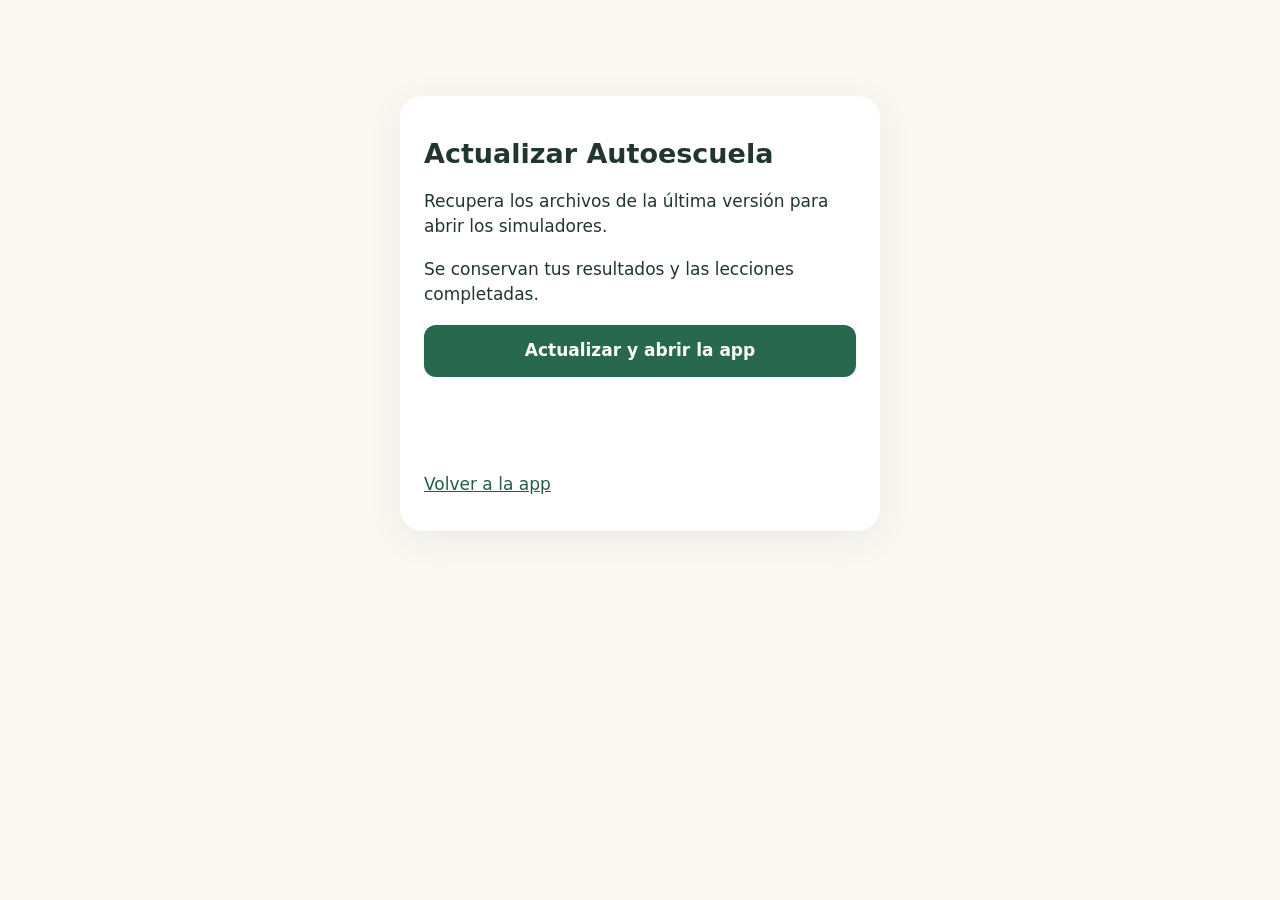
<file: actualizar.html>
<!doctype html>
<html lang="es">
<head>
<meta charset="utf-8">
<meta name="viewport" content="width=device-width,initial-scale=1">
<meta name="theme-color" content="#FBF8F2">
<title>Actualizar Autoescuela</title>
<style>
:root{color-scheme:light dark;font:17px/1.5 system-ui,sans-serif;background:#fbf8f2;color:#213630}
*{box-sizing:border-box}body{margin:0;padding:24px 16px}main{max-width:480px;margin:8vh auto;padding:24px;border-radius:22px;background:#fff;box-shadow:0 8px 36px #21363012}
h1{font-size:27px;line-height:1.2}p{overflow-wrap:anywhere}button,a{font:inherit}button{display:block;min-height:52px;width:100%;padding:12px;border:0;border-radius:12px;background:#27684e;color:#fff;font-weight:650;cursor:pointer}button:disabled{opacity:.7;cursor:wait}a{display:inline-block;min-height:44px;padding:10px 0;color:#235e49}button:focus-visible,a:focus-visible{outline:3px solid #327de6;outline-offset:4px}#status{min-height:3em}details{margin-top:16px;font-size:14px}details[hidden]{display:none}
@media(prefers-color-scheme:dark){:root{background:#181e1a;color:#f1f3e9}main{background:#252d27}button{background:#a5d9b6;color:#102b20}a{color:#b6e1c4}}
</style>
</head>
<body>
<main>
<h1>Actualizar Autoescuela</h1>
<p>Recupera los archivos de la última versión para abrir los simuladores.</p>
<p>Se conservan tus resultados y las lecciones completadas.</p>
<button type="button" id="update">Actualizar y abrir la app</button>
<p id="status" role="status" aria-live="polite"></p>
<details id="details" hidden><summary>Ver detalle del error</summary><p id="error"></p></details>
<a href="./">Volver a la app</a>
</main>
<script>
const scope=new URL('./',location.href).href;
const button=document.getElementById('update'),status=document.getElementById('status');
function workerVersion(worker){
  return new Promise(resolve=>{
    const channel=new MessageChannel();
    const timer=setTimeout(()=>{channel.port1.close();resolve(null);},1200);
    channel.port1.onmessage=event=>{clearTimeout(timer);channel.port1.close();resolve(event.data?.version||null);};
    try{worker.postMessage({type:'GET_VERSION'},[channel.port2]);}
    catch{clearTimeout(timer);channel.port1.close();resolve(null);}
  });
}
button.onclick=async()=>{
  button.disabled=true;document.getElementById('details').hidden=true;
  status.textContent='Comprobando los archivos de la actualización…';
  try{
    if(!('serviceWorker' in navigator))throw new Error('Abre esta página en Chrome con conexión a Internet.');
    const response=await fetch(new URL('sw.js',scope),{cache:'no-store'});
    if(!response.ok)throw new Error('No se ha podido consultar la actualización.');
    const version=(await response.text()).match(/const VERSION='(\d+\.\d+\.\d+)'/)?.[1];
    if(!version)throw new Error('La corrección todavía no está publicada. Vuelve a intentarlo después de subir los archivos nuevos.');
    const bundle=await fetch(new URL(`simulators-${version}.js`,scope),{cache:'reload'});
    if(!bundle.ok||!/(javascript|ecmascript)/i.test(bundle.headers.get('content-type')||''))throw new Error(`Falta publicar el archivo simulators-${version}.js.`);
    if(!(await bundle.text()).includes(version))throw new Error('El archivo del simulador no corresponde a la actualización.');
    const registration=await navigator.serviceWorker.register(new URL('sw.js',scope),{scope,updateViaCache:'none'});
    await registration.update();
    status.textContent=`Preparando Autoescuela ${version}…`;
    const end=Date.now()+30000,requested=new WeakSet(),versions=new WeakMap();
    while(Date.now()<end){
      const waiting=registration.waiting;
      if(waiting&&!requested.has(waiting)){
        requested.add(waiting);waiting.postMessage({type:'ACTIVATE_UPDATE'});
        status.textContent='Aplicando la actualización…';
      }
      const active=registration.active;
      if(active){
        if(!versions.has(active))versions.set(active,workerVersion(active));
        if(await versions.get(active)===version&&navigator.serviceWorker.controller===active){
          status.textContent='Actualización completada. Abriendo la app…';
          location.replace(scope);return;
        }
      }
      await new Promise(resolve=>setTimeout(resolve,150));
    }
    throw new Error('La actualización no se ha completado. Comprueba la conexión y vuelve a intentarlo.');
  }catch(error){
    status.textContent='No se ha podido completar la actualización.';
    document.getElementById('error').textContent=error.message;
    document.getElementById('details').hidden=false;button.disabled=false;
  }
};
</script>
</body>
</html>
</file>
